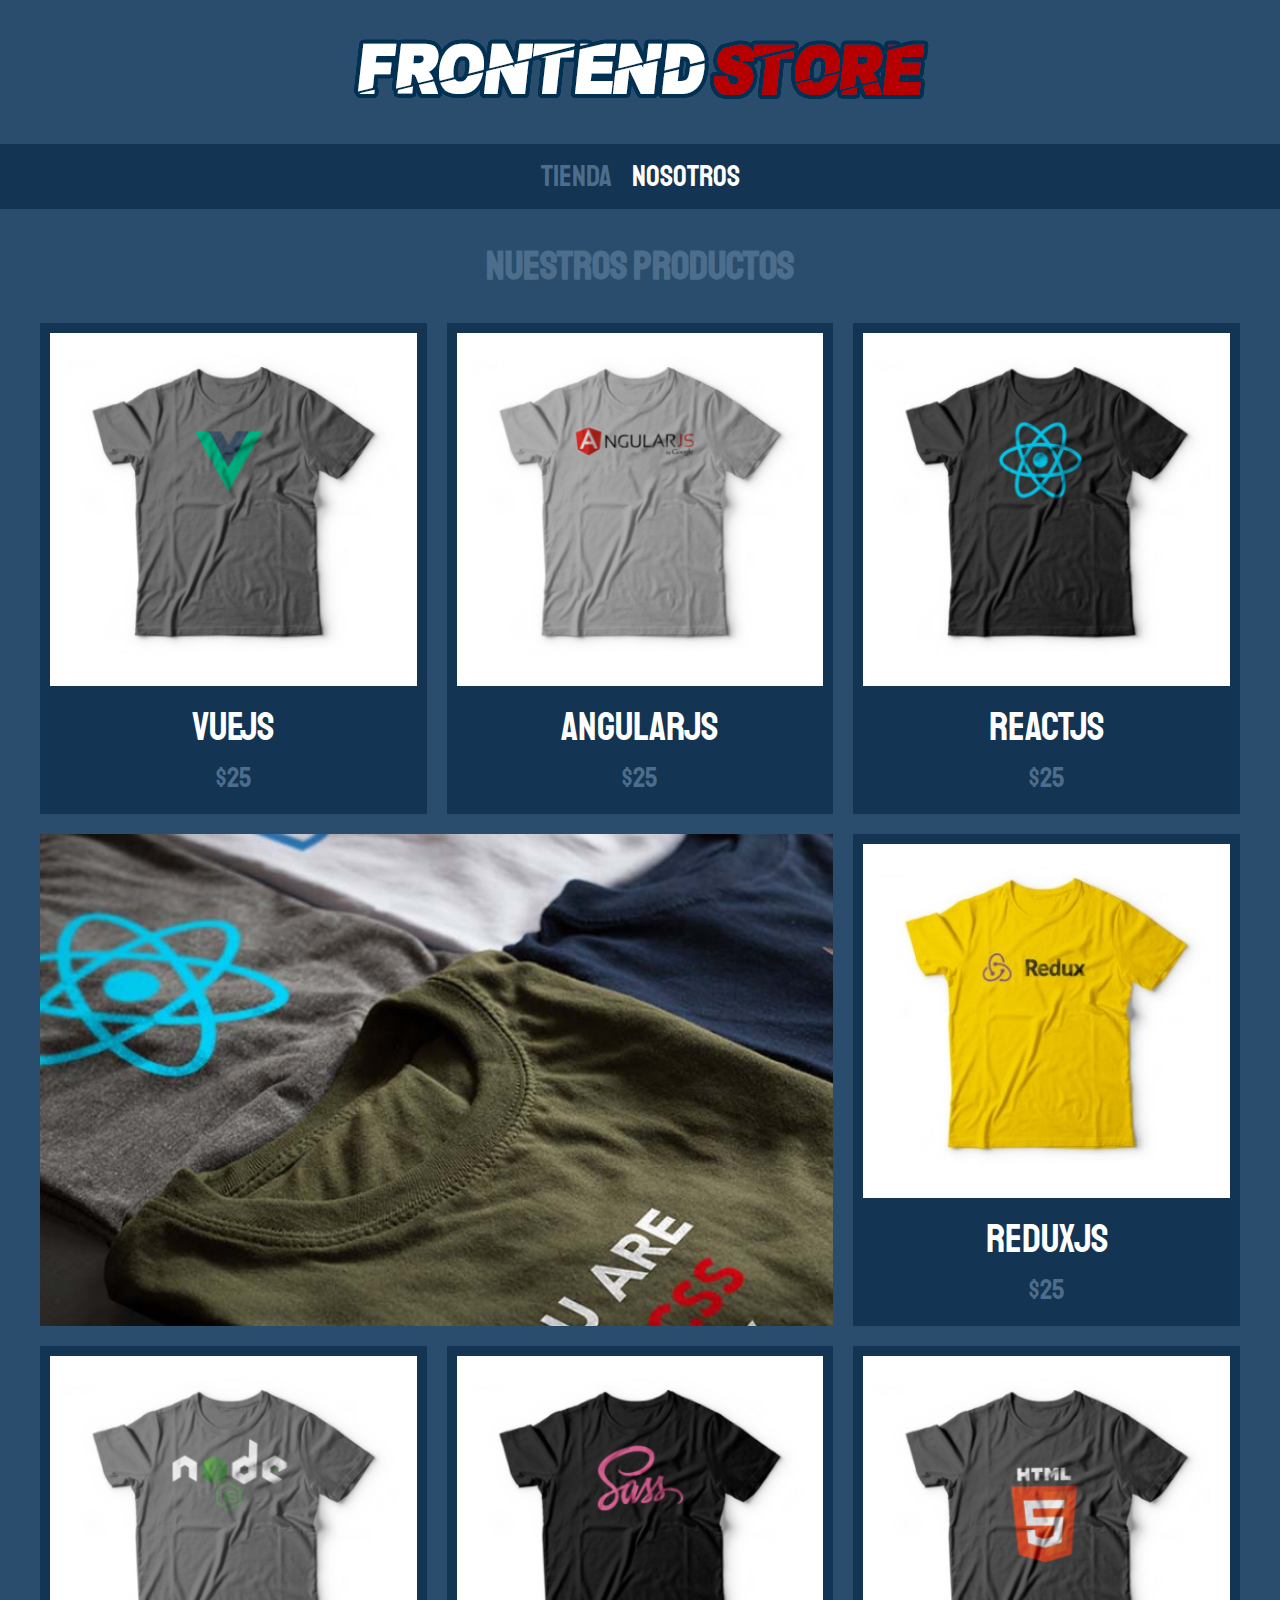
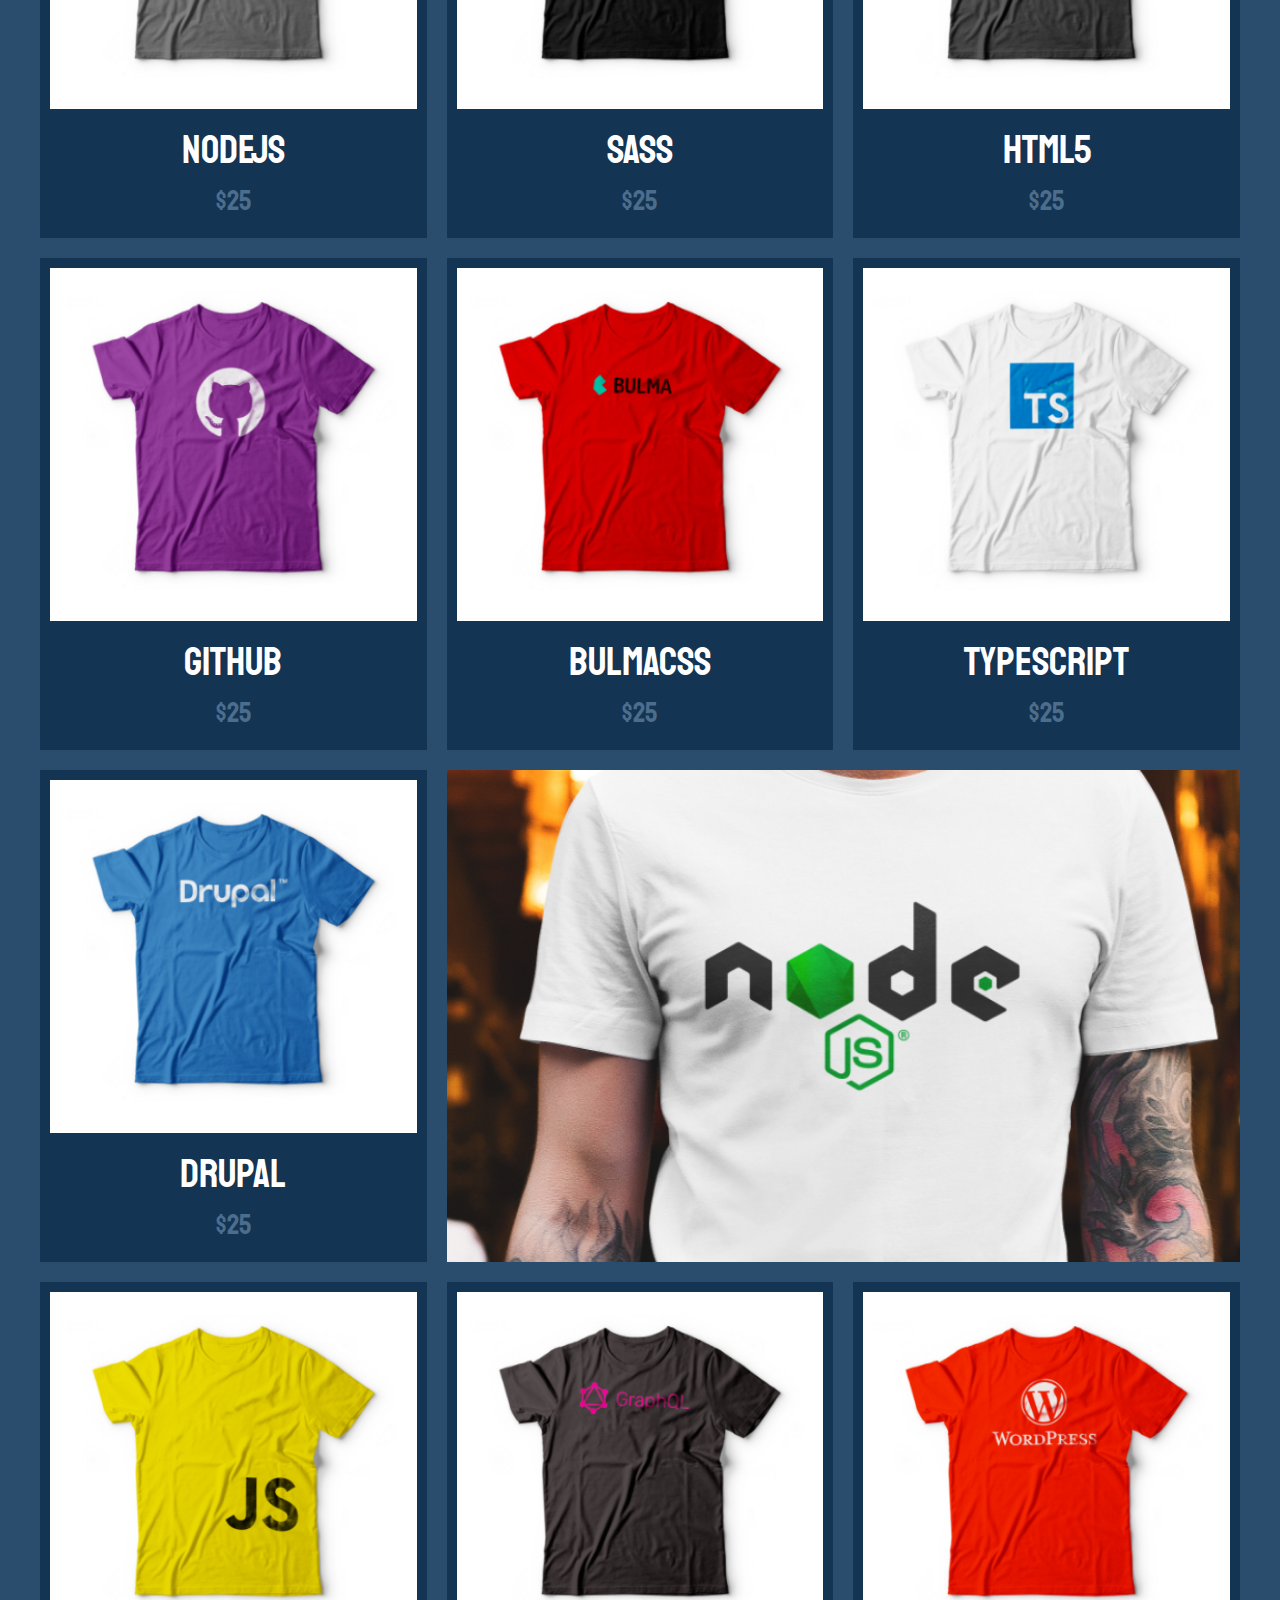
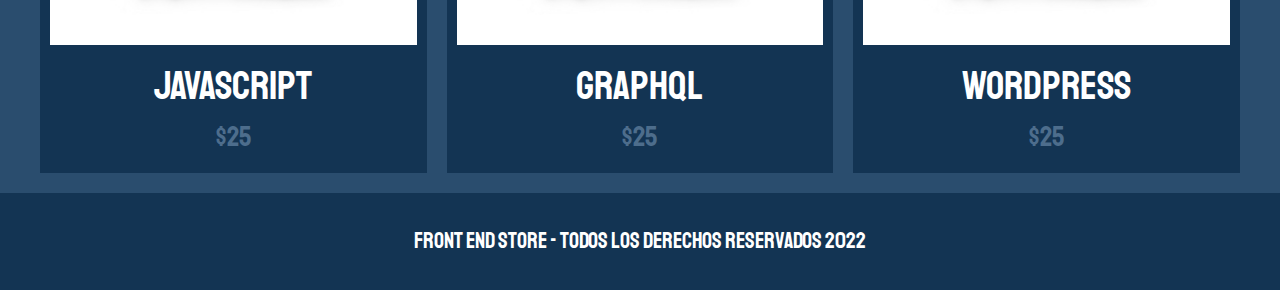
<file: index.html>
<!DOCTYPE html>
<html lang="en">
<head>
    <meta charset="UTF-8">
    <meta http-equiv="X-UA-Compatible" content="IE=edge">
    <meta name="viewport" content="width=device-width, initial-scale=1.0">
    <link rel="stylesheet" href="css/normalize.css">
    <link href="https://fonts.googleapis.com/css2?family=Staatliches&display=swap" rel="stylesheet">
    <link rel="stylesheet" href="css/style.css">
    <title>FrontEnd Store</title>
</head>
<body>
    <header class="header">
        <a href="index.html"> 
            <img class="header__logo" src="img/loogo.png" alt="Logotipo">
        </a>
    </header>
<nav class="navegacion">
    <a class="navegacion__enlace navegacion__enlace--activo" href="index.html">Tienda</a>
    <a class="navegacion__enlace" href="nosotros.html">Nosotros</a>
</nav>

<main class="contenedor">
    <h1>nuestros productos</h1>

    <div class="grid">
        <div class="producto">
            <a href="producto.html">
                <img class="producto__imagen" src="img/1.jpg" alt="imagen camiseta">
                <div class="producto__informacion">
                    <p class="producto__nombre">VueJs</p>
                    <p class="producto__precio">$25</p>
                </div>
            </a>
        </div> <!-- producto -->

        <div class="producto">
            <a href="producto.html">
                <img class="producto__imagen" src="img/2.jpg" alt="imagen camiseta">
                <div class="producto__informacion">
                    <p class="producto__nombre">AngularJS</p>
                    <p class="producto__precio">$25</p>
                </div>
            </a>
        </div> <!-- producto -->

        <div class="producto">
            <a href="producto.html">
                <img class="producto__imagen" src="img/3.jpg" alt="imagen camiseta">
                <div class="producto__informacion">
                    <p class="producto__nombre">ReactJS</p>
                    <p class="producto__precio">$25</p>
                </div>
            </a>
        </div> <!-- producto -->

        <div class="producto">
            <a href="producto.html">
                <img class="producto__imagen" src="img/4.jpg" alt="imagen camiseta">
                <div class="producto__informacion">
                    <p class="producto__nombre">ReduxJS</p>
                    <p class="producto__precio">$25</p>
                </div>
            </a>
        </div> <!-- producto -->

        <div class="producto">
            <a href="producto.html">
                <img class="producto__imagen" src="img/5.jpg" alt="imagen camiseta">
                <div class="producto__informacion">
                    <p class="producto__nombre">nodeJS</p>
                    <p class="producto__precio">$25</p>
                </div>
            </a>
        </div> <!-- producto -->

        <div class="producto">
            <a href="producto.html">
                <img class="producto__imagen" src="img/6.jpg" alt="imagen camiseta">
                <div class="producto__informacion">
                    <p class="producto__nombre">SASS</p>
                    <p class="producto__precio">$25</p>
                </div>
            </a>
        </div> <!-- producto -->

        <div class="producto">
            <a href="producto.html">
                <img class="producto__imagen" src="img/7.jpg" alt="imagen camiseta">
                <div class="producto__informacion">
                    <p class="producto__nombre">HTML5</p>
                    <p class="producto__precio">$25</p>
                </div>
            </a>
        </div> <!-- producto -->

        <div class="producto">
            <a href="producto.html">
                <img class="producto__imagen" src="img/8.jpg" alt="imagen camiseta">
                <div class="producto__informacion">
                    <p class="producto__nombre">GitHub</p>
                    <p class="producto__precio">$25</p>
                </div>
            </a>
        </div> <!-- producto -->

        <div class="producto">
            <a href="producto.html">
                <img class="producto__imagen" src="img/9.jpg" alt="imagen camiseta">
                <div class="producto__informacion">
                    <p class="producto__nombre">BulmaCSS</p>
                    <p class="producto__precio">$25</p>
                </div>
            </a>
        </div> <!-- producto -->

        <div class="producto">
            <a href="producto.html">
                <img class="producto__imagen" src="img/10.jpg" alt="imagen camiseta">
                <div class="producto__informacion">
                    <p class="producto__nombre">TypeScript</p>
                    <p class="producto__precio">$25</p>
                </div>
            </a>
        </div> <!-- producto -->

        <div class="producto">
            <a href="producto.html">
                <img class="producto__imagen" src="img/11.jpg" alt="imagen camiseta">
                <div class="producto__informacion">
                    <p class="producto__nombre">Drupal</p>
                    <p class="producto__precio">$25</p>
                </div>
            </a>
        </div> <!-- producto -->

        <div class="producto">
            <a href="producto.html">
                <img class="producto__imagen" src="img/12.jpg" alt="imagen camiseta">
                <div class="producto__informacion">
                    <p class="producto__nombre">Javascript</p>
                    <p class="producto__precio">$25</p>
                </div>
            </a>
        </div> <!-- producto -->

        <div class="producto">
            <a href="producto.html">
                <img class="producto__imagen" src="img/13.jpg" alt="imagen camiseta">
                <div class="producto__informacion">
                    <p class="producto__nombre">GraphQL</p>
                    <p class="producto__precio">$25</p>
                </div>
            </a>
        </div> <!-- producto -->
        <div class="producto">
            <a href="producto.html">
                <img class="producto__imagen" src="img/14.jpg" alt="imagen camiseta">
                <div class="producto__informacion">
                    <p class="producto__nombre">Wordpress</p>
                    <p class="producto__precio">$25</p>
                </div>
            </a>
        </div> <!-- producto -->
        
        <div class="grafico grafico--camisas"></div>
        <div class="grafico grafico--node"></div>
    </div>
</main>
 
<footer class="footer"> 
    <p class="footer__texto">Front End Store - Todos los derechos reservados 2022</p>
</footer>
</body>
</html>
</file>
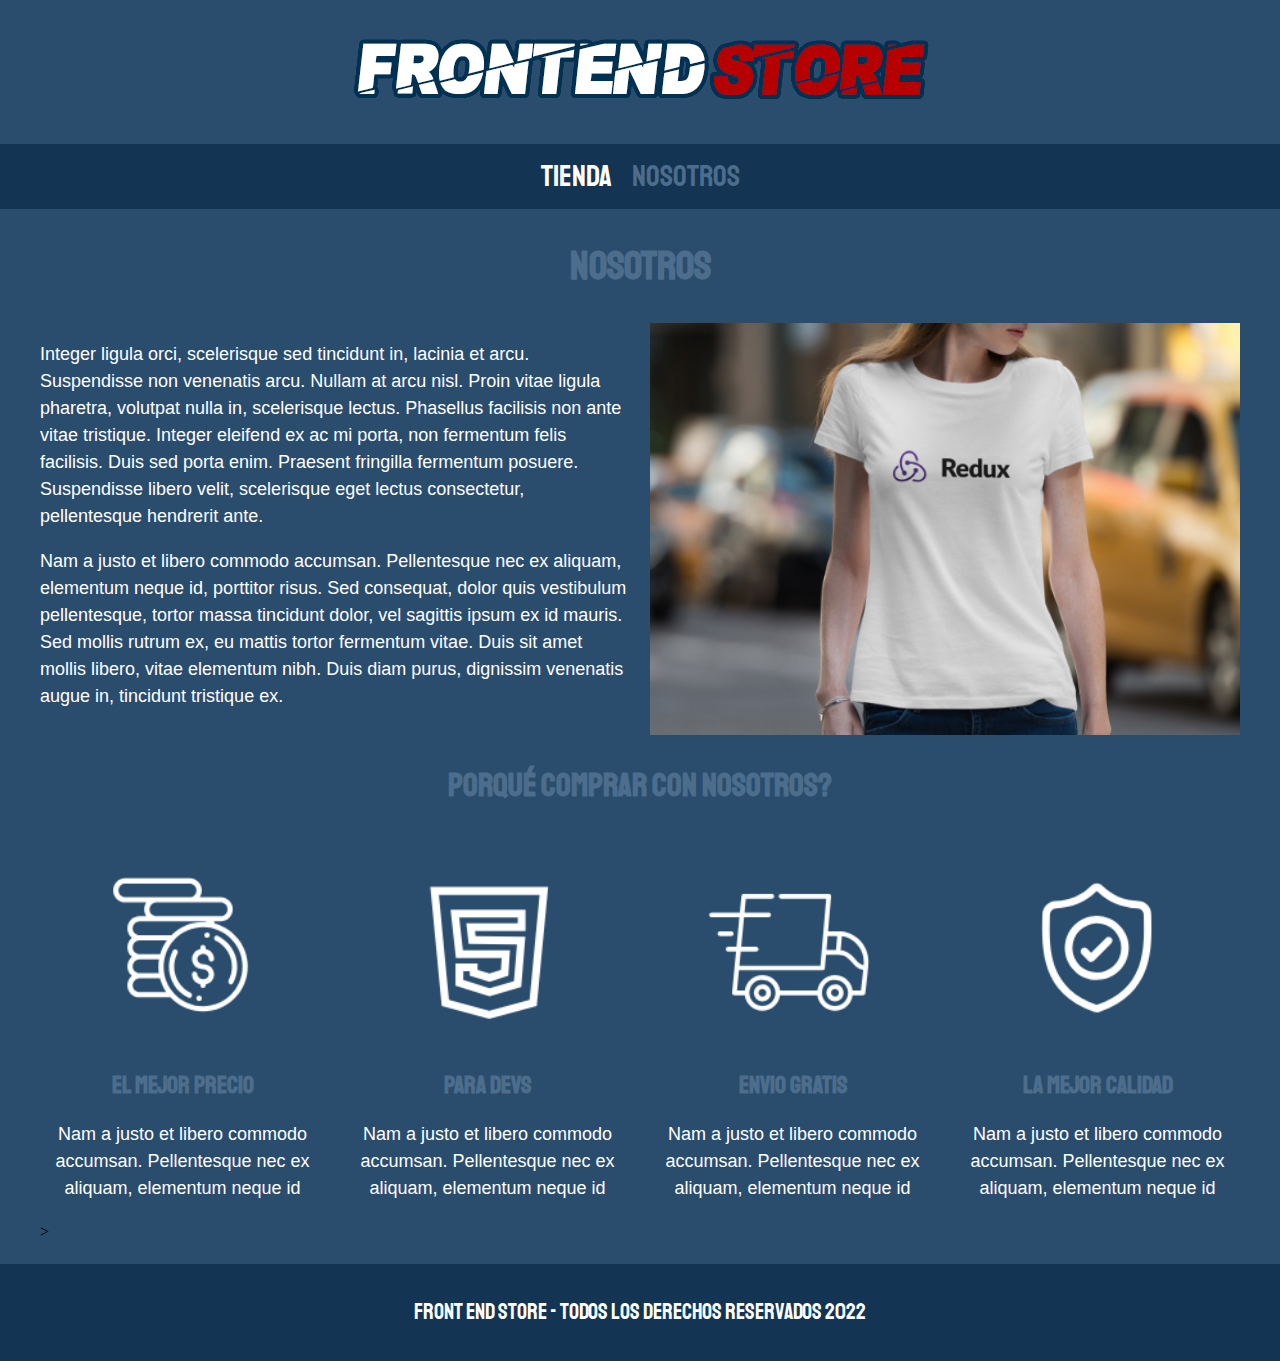
<file: nosotros.html>
<!DOCTYPE html>
<html lang="en">
<head>
    <meta charset="UTF-8">
    <meta http-equiv="X-UA-Compatible" content="IE=edge">
    <meta name="viewport" content="width=device-width, initial-scale=1.0">
    <link rel="stylesheet" href="css/normalize.css">
    <link href="https://fonts.googleapis.com/css2?family=Staatliches&display=swap" rel="stylesheet">
    <link rel="stylesheet" href="css/style.css">
    <title>FrontEnd Store</title>
</head>
<body>
    <header class="header">
        <a href="index.html"> 
            <img class="header__logo" src="img/loogo.png" alt="Logotipo">
        </a>
    </header>
<nav class="navegacion">
    <a class="navegacion__enlace" href="index.html">Tienda</a>
    <a class="navegacion__enlace navegacion__enlace--activo" href="nosotros.html">Nosotros</a>
</nav>

<main class="contenedor">
    <h1>Nosotros</h1>
    <div class="nosotros">
        <div class="nosotros__contenido">
            <p> Integer ligula orci, scelerisque sed tincidunt in, lacinia et arcu. Suspendisse non venenatis arcu. Nullam at arcu nisl. Proin vitae ligula pharetra, volutpat nulla in, scelerisque lectus. Phasellus facilisis non ante vitae tristique. Integer eleifend ex ac mi porta, non fermentum felis facilisis. Duis sed porta enim. Praesent fringilla fermentum posuere. Suspendisse libero velit, scelerisque eget lectus consectetur, pellentesque hendrerit ante.</p>

            <p> Nam a justo et libero commodo accumsan. Pellentesque nec ex aliquam, elementum neque id, porttitor risus. Sed consequat, dolor quis vestibulum pellentesque, tortor massa tincidunt dolor, vel sagittis ipsum ex id mauris. Sed mollis rutrum ex, eu mattis tortor fermentum vitae. Duis sit amet mollis libero, vitae elementum nibh. Duis diam purus, dignissim venenatis augue in, tincidunt tristique ex. </p>
        </div>
        <img class="nosotros__imagen" src="img/nosotros.jpg" alt="imagen nosotros">
    </div>
</main>

<section class="contenedor comprar">
    <h2 class="comprar__titulo">Porqué Comprar con nosotros?</h2>

    <div class="bloques">
        <div class="bloque">
            <img class="bloque__imagen" src="img/icono_1.png" alt="porque comprar">
            <h3 class="bloque__titulo">El mejor Precio</h3>
            <p> Nam a justo et libero commodo accumsan. Pellentesque nec ex aliquam, elementum neque id</p>
        </div> <!-- bloque -->

        <div class="bloque">
            <img class="bloque__imagen" src="img/icono_2.png" alt="porque comprar">
            <h3 class="bloque__titulo">Para Devs</h3>
            <p> Nam a justo et libero commodo accumsan. Pellentesque nec ex aliquam, elementum neque id</p>
        </div> <!-- bloque -->

        <div class="bloque">
            <img class="bloque__imagen" src="img/icono_3.png" alt="porque comprar">
            <h3 class="bloque__titulo">Envio Gratis</h3>
            <p> Nam a justo et libero commodo accumsan. Pellentesque nec ex aliquam, elementum neque id</p>
        </div> <!-- bloque -->

        <div class="bloque">
            <img class="bloque__imagen" src="img/icono_4.png" alt="porque comprar">
            <h3 class="bloque__titulo">La mejor Calidad</h3>
            <p> Nam a justo et libero commodo accumsan. Pellentesque nec ex aliquam, elementum neque id</p>
        </div> <!-- bloque -->

    </div> <!-- bloques -->
        
    ></>

</section>
 
<footer class="footer"> 
    <p class="footer__texto">Front End Store - Todos los derechos reservados 2022</p>
</footer>
</body>
</html>
</file>
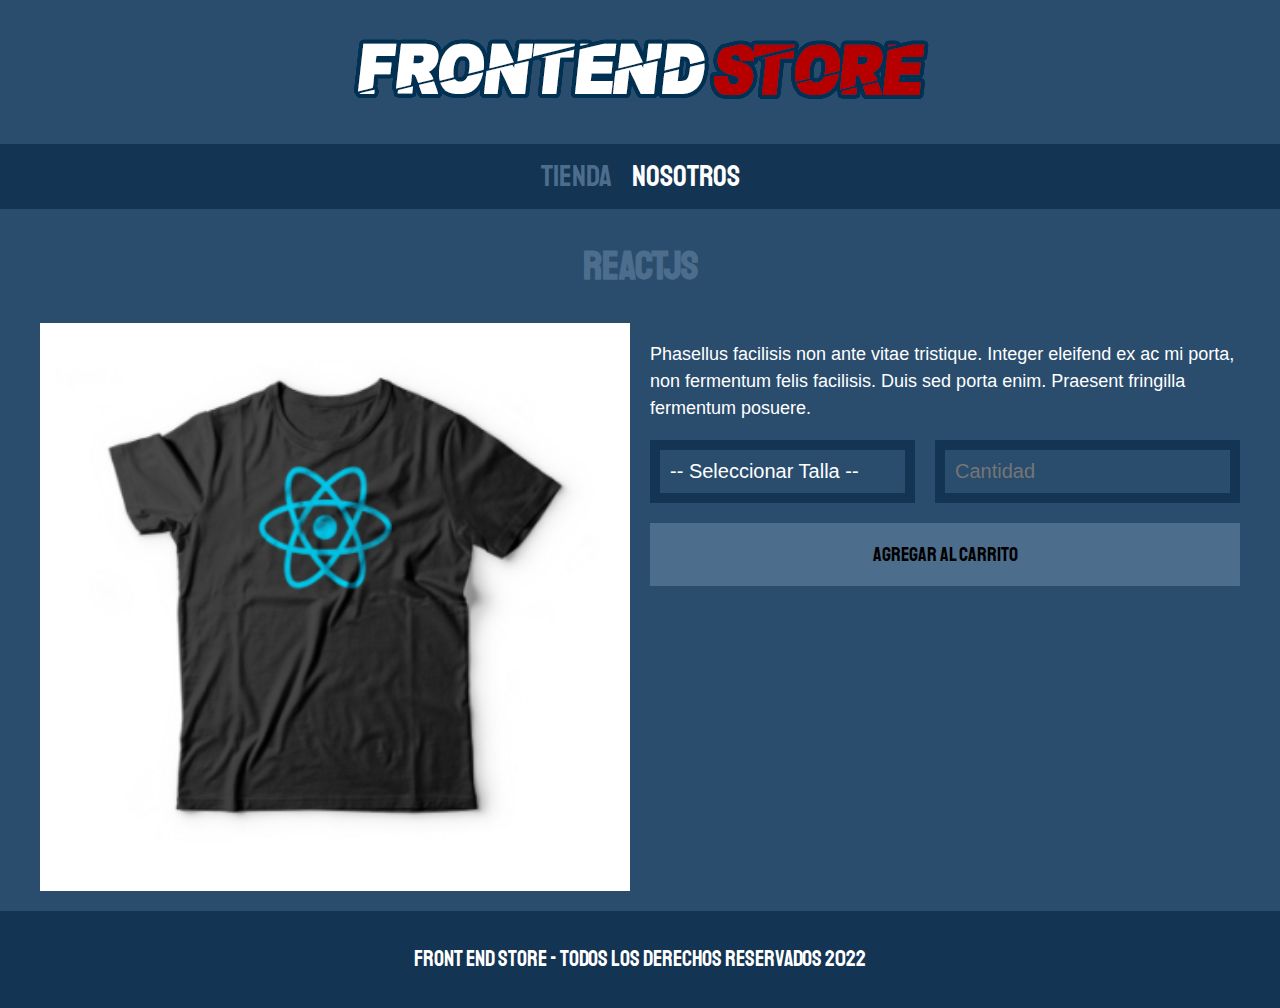
<file: producto.html>
<!DOCTYPE html>
<html lang="en">
<head>
    <meta charset="UTF-8">
    <meta http-equiv="X-UA-Compatible" content="IE=edge">
    <meta name="viewport" content="width=device-width, initial-scale=1.0">
    <link rel="stylesheet" href="css/normalize.css">
    <link href="https://fonts.googleapis.com/css2?family=Staatliches&display=swap" rel="stylesheet">
    <link rel="stylesheet" href="css/style.css">
    <title>FrontEnd Store</title>
</head>
<body>
    <header class="header">
        <a href="index.html"> 
            <img class="header__logo" src="img/loogo.png" alt="Logotipo">
        </a>
    </header>
<nav class="navegacion">
    <a class="navegacion__enlace navegacion__enlace--activo" href="index.html">Tienda</a>
    <a class="navegacion__enlace" href="nosotros.html">Nosotros</a>
</nav>

<main class="contenedor">
    <h1>ReactJS</h1>
    <div class="camisa">
        <img class="camisa__imagen" src="img/3.jpg" alt="Imagen del Producto">
    
        <div class="camisa__contenido">
            <p>Phasellus facilisis non ante vitae tristique. Integer eleifend ex ac mi porta, non fermentum felis facilisis. Duis sed porta enim. Praesent fringilla fermentum posuere.
            </p>
            <form class="formulario">
                <select class="formulario__campo">
                    <option disabled selected> -- Seleccionar Talla --</option>
                    <option>Pequeña</option>
                    <option>Mediana</option>
                    <option>Grande</option>
                </select>
                <input class="formulario__campo" type="number" placeholder="Cantidad" min="1">
                <input class="formulario__submit" type="submit" value="Agregar al Carrito">

            </form>
        </div>
    </div>
</main>
 
<footer class="footer"> 
    <p class="footer__texto">Front End Store - Todos los derechos reservados 2022</p>
</footer>
</body>
</html>
</file>
<file: css/style.css>
:root {
    --primario: #2A4D6E;
    --primarioOscuro: #133453;
    --secundario: #4D6D8C;
    --secundarioOscuro: rgb(233,287,2);
    --blanco: #fff;
    --negro: #000;

    --fuenteprincipal: 'Staatliches', cursive;
}

html {
    box-sizing: border-box;
    font-size: 62.5%;
  }

  *, *:before, *:after {
    box-sizing: inherit;
  }

  /* Globales */

body {
    background-color: var(--primario);
    font-size: 1.6rem;
    line-height: 1.5;
}

p{
    font-size:1.8rem;
    font-family: Arial, Helvetica, sans-serif;
    color: var(--blanco);
}

a{
    text-decoration:none;
}

img{
    width: 100%;
}

.contenedor {
    max-width: 120rem;
    margin: 0 auto;
}

h1, h2, h3 {
    text-align: center;
    color: var(--secundario);
    font-family: var(--fuenteprincipal);
}

h1 {
    font-size: 4rem;
}

h2 {
    font-size: 3.2rem;
}

h3 {
    font-size:2.4rem;
}

.header {
    display: flex;
    justify-content: center;

}

.header__logo {
    margin: 2rem 0;
}

/* FOOTER */
.footer{
    background-color: var(--primarioOscuro);
    padding: 1rem 0;
    margin-top: 2rem;
}

.footer__texto{
    font-family: var(--fuenteprincipal);
    text-align: center;
    font-size: 2.2rem;
}
.navegacion {
    background-color: var(--primarioOscuro);
    padding: 1rem 0;
    display: flex;
    justify-content: center;
    gap: 2rem; /* Nueva forma de separacion de texto */
}

.navegacion__enlace {
    font-family: var(--fuenteprincipal);
    color: var(--blanco);
    font-size: 3rem;
}

.navegacion__enlace--activo, 
.navegacion__enlace:hover {
    color: var(--secundario);
}

/* Productos*/


.grid {
    display: grid;
    grid-template-columns:repeat(2, 1fr);
    gap: 2rem;
}

@media (min-width: 768px) {
    .grid {
        grid-template-columns:repeat(3, 1fr);
    }
}
.producto {
    background-color: var(--primarioOscuro);
    padding: 1rem;
}


.producto__nombre {
    font-size: 4rem;
}

.producto__precio {
    font-size: 2.8rem;
    color: var(--secundario);
}

.producto__nombre,
.producto__precio{
    font-family: var(--fuenteprincipal);
    margin: 1rem 0;
    text-align: center;
    line-height: 1.2;
}

/* GRAFICOS */
.grafico {
    min-height: 30rem;
    background-repeat: no-repeat;
    background-size: cover;
    grid-column: 1 / 3;
}
.grafico--camisas {
    grid-row: 2 / 3;
    background-image: url(../img/grafico1.jpg);
}
.grafico--node {
    background-image: url(../img/grafico2.jpg);
    grid-row: 8 / 9;
}

@media (min-width: 768px) {
    .grafico--node{
        grid-row: 5 / 6;
        grid-column: 2 / 4;
    }
}

/* Nosotros */
.nosotros {
    display: grid;
    grid-template-rows: repeat(2, auto);
}
@media (min-width: 768px) {
    .nosotros {
        grid-template-columns: repeat(2, 1fr);
        column-gap: 2rem;
    }
}
.nosotros__imagen {
    grid-row: 1 / 2;
}
@media (min-width: 768px) {
    .nosotros__imagen {
        grid-column: 2 / 3;
    }
}

/** bloques */

.bloques{
    display: grid;
    grid-template-columns: repeat(2, 1fr);
    gap: 2rem;
}

@media (min-width: 768px) {
    .bloques{
        
        grid-template-columns: repeat(4, 1fr);
        
    }
}

.bloque{
    text-align: center;
}

.bloque__titulo {
    margin: 0;
}

/** Pagina del Producto **/

@media (min-width: 768px) {
    .camisa {
        display: grid;
        grid-template-columns: repeat(2, 1fr);
        column-gap: 2rem;
    }
}

.formulario {
    display: grid;
    grid-template-columns: repeat(2, 1fr);
    gap: 2rem;
}
.formulario__campo {
   border: 1rem solid var(--primarioOscuro);
   background-color: transparent;
   color: var(--blanco);
   font-size: 2rem;
   font-family: Arial, Helvetica, sans-serif;
   padding: 1rem;
   appearance: none;
}
.formulario__campo option{
    color: var(--negro);
}
.formulario__submit {
    background-color: var(--secundario);
    border: none;
    font-size: 2rem;
    font-family: var(--fuenteprincipal);
    padding: 2rem;
    transition: background-color .3s ease;
    grid-column: 1 / 3;
}

.formulario__submit:hover {
    cursor: pointer;
    background-color: var(--primarioOscuro);
}
</file>
